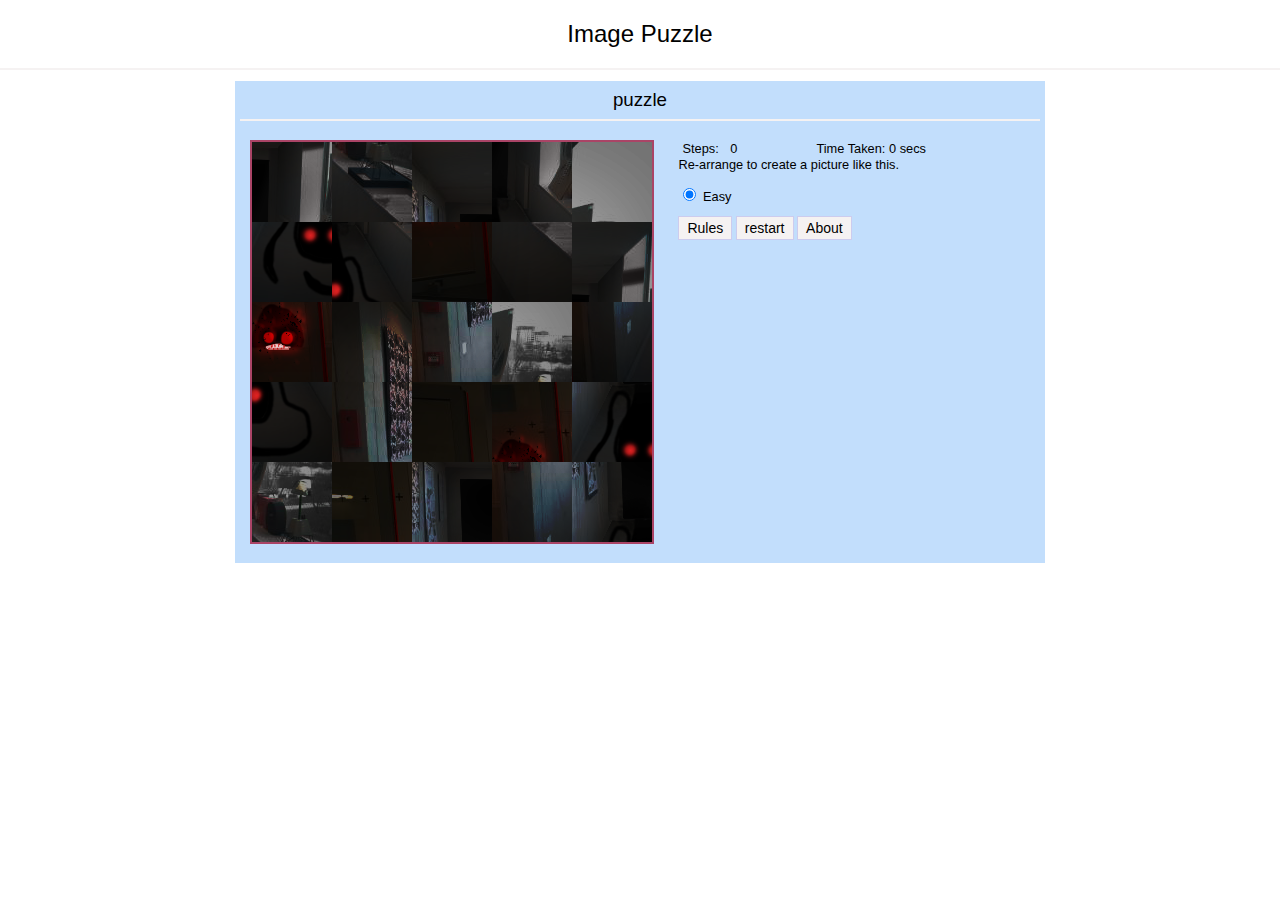
<file: test_puzzle/index.html>
<!DOCTYPE html>
<html>

<head>
    <title>Image Puzzle</title>
    <link href="style.css" rel="stylesheet" />
    <link href="image-puzzle.css" rel="stylesheet" />
    <script src="image-puzzle.js"></script>
</head>

<body>
    <div id="collage">
        <h2>Image Puzzle</h2>
        <hr />
        <div id="playPanel" style="padding:5px;display:none;">
            <h3 id="imgTitle"></h3>
            <hr />
            <div style="display:inline-block; margin:auto; width:95%; vertical-align:top;">
                <ul id="sortable" class="sortable"></ul>
                 <div id="actualImageBox">
                    <div id="stepBox">
                        <div>Steps:</div>
                        <div id="stepCount" class="stepCount">0</div>
                    </div>
                    <div id="timeBox">
                        Time Taken: <span id="timerPanel"></span> secs
                    </div>
                   <!-- <img id="actualImage" />--> 
                    <div>Re-arrange to create a picture like this.</div>
                    <p id="levelPanel">
                        <input type="radio" name="level" id="easy" checked="checked" value="5" onchange="imagePuzzle.startGame(images, this.value);"
                        /> <label for="easy">Easy</label>
                        <!--<input type="radio" name="level" id="medium" value="4" onchange="imagePuzzle.startGame(images, this.value);" />                        <label for="medium">Medium</label>
                        <input type="radio" name="level" id="hard" value="5" onchange="imagePuzzle.startGame(images, this.value);" />                      <label for="hard">Hard</label>-->  
                    </p>
                    <div>
                        <button id="btnRule" type="button" class="btn" onclick="rules();">Rules</button>
                        <button id="newPhoto" type="button" class="btn" onclick="restart();">restart</button>
                        <button id="btnReplay" type="button" class="btn" onclick="about();">About</button>
                    </div>
                </div> 
            </div> 
        </div>
        <div id="gameOver" style="display:none;">
            <div style="background-color: #63f182; padding: 5px 10px 20px 10px; text-align: center; ">
                <h2 style="text-align:center"></h2>
                Congratulations!! <br /> You have completed this picture.
                <br /> Steps: <span id="stepCount" class="stepCount">0</span> steps.
                <br /> Time Taken: <span class="timeCount">0</span> seconds<br />
                <div>
                    <button type="button" onclick="window.location.reload(true);">Play Again</button>
                </div>
            </div>
        </div>

        <script>
            var images = [
                { src: 'unknown.png', title: 'puzzle' },
                
            ];

            window.onload = function () {
                var gridSize = document.querySelector('#levelPanel input[type="radio"]:checked').getAttribute('value');
                imagePuzzle.startGame(images, gridSize);
            };
            function restart() {
                var gridSize = document.querySelector('#levelPanel input[type="radio"]:checked').getAttribute('value');
                imagePuzzle.startGame(images, gridSize);
            }
            function rules() {
                alert('Re arrange the image parts in a way that it correctly forms the picture. \nThe no. of steps taken will be counted.');
            }
            
        </script>
    </div>
</body>
</html>
</file>
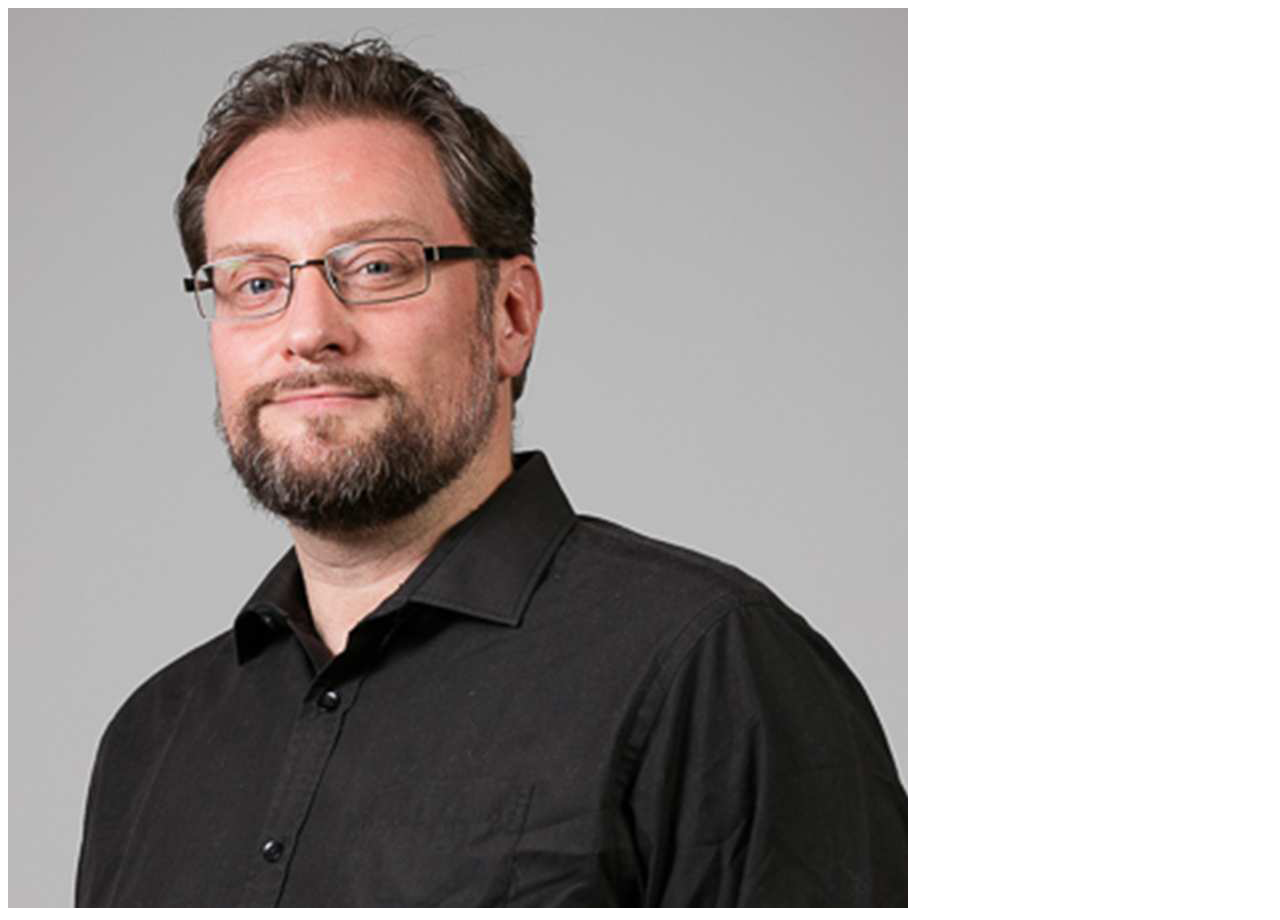
<file: workshop/index2.html>
<!DOCTYPE html>
<html lang="en">
<head>

    <title>Epreuve_5</title>
    <script src="http://code.jquery.com/jquery-1.12.0.min.js"></script>
    <script src="picturePuzzle.js" async></script>

</head>

<body>

    <div id="x"></div>

</body>
</html>
</file>
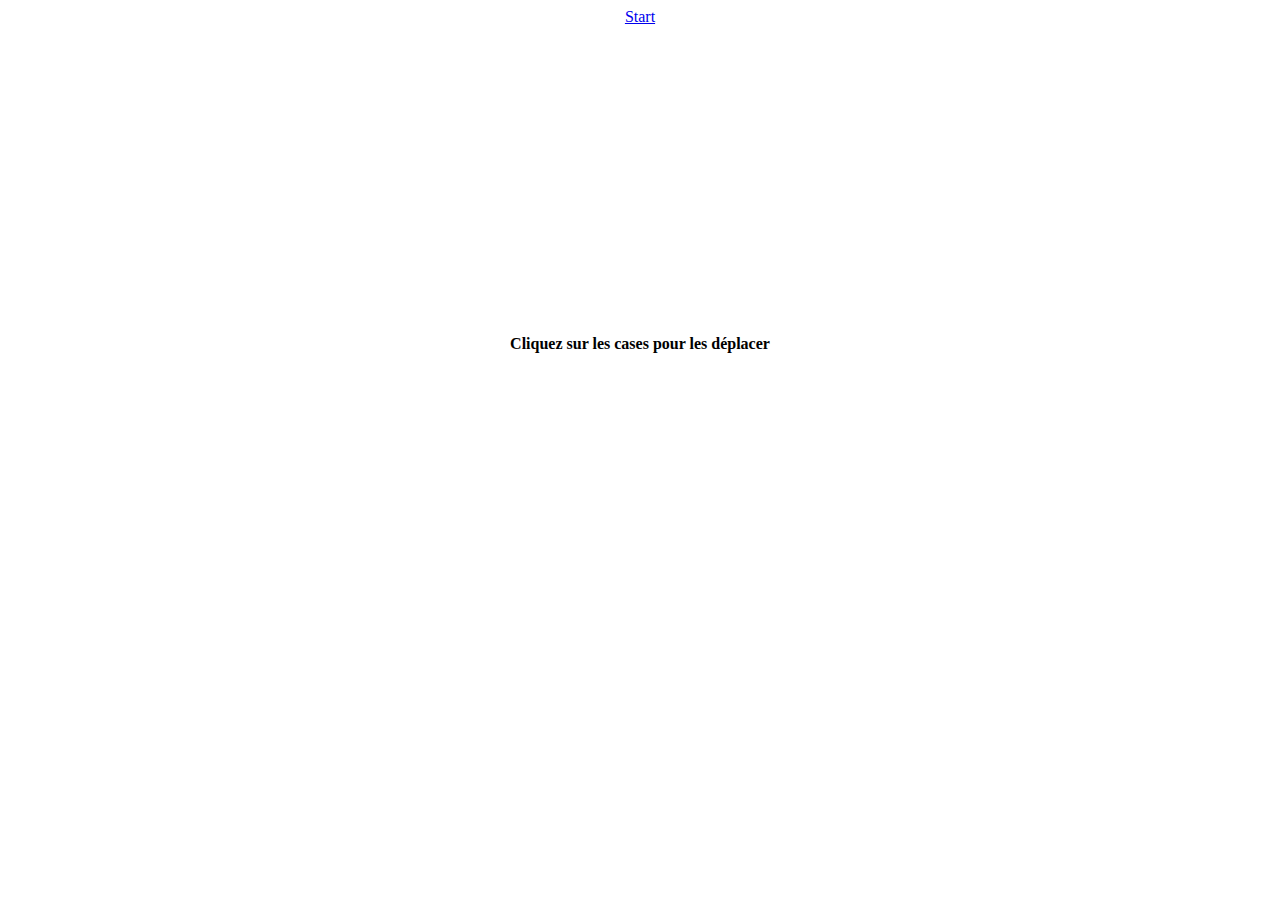
<file: workshop/puzzle.html>
<!DOCTYPE html>
<head>
    <title>Puzzle</title>

</head>
<script language="javascript">
    
    
    //********************************************Initier le puzzle**********************************************************
    
    function init()
    {
    var html="";
    for(var cpt=0;cpt<4;cpt++)
        {
        for(var cmp=0;cmp<4;cmp++)html+="<div id='"+(cpt*4+cmp)+"' style='position:absolute;left:"+(cmp*50)+";top:"+(cpt*50)+";width:48;height:48;background-color:black;' onclick='move(this.id)'></div>";
        }
    document.all.cadre.innerHTML+=html;
    }
    //***************************************** La fonction display image***********************************************


    //*****************************************La fonction main*********************************************************15
    
    function start()
    {
    var table=Array(15);
    for(var cpt=0;cpt<15;cpt++)table[cpt]=0;
    
    var cpt=0;
    while(cpt<15)
              {
        var rnd=parseInt(Math.random()*15);
        if(table[rnd]==0)
        {
            document.getElementById(cpt).innerHTML="<font size=6 color=green>"+rnd+"</font>";
            table[rnd]=1;
            cpt++;
        }
              }//40
    
    }
    
    
    //*****************************************La fonction pour faire bouger les carreaux**************************************************15
    
    function move(id)
    {
    var tampon;
    if(document.getElementById(id).style.top==document.getElementById(15).style.top)
        {
        if((parseInt(document.getElementById(id).style.left)==parseInt(document.getElementById(15).style.left)+50) |  (parseInt(document.getElementById(id).style.left)==parseInt(document.getElementById(15).style.left)-50))
            {
            tampon=document.getElementById(15).style.left;
            document.getElementById(15).style.left=document.getElementById(id).style.left;
            document.getElementById(id).style.left=tampon;
            }
        }
    else if(document.getElementById(id).style.left==document.getElementById(15).style.left)
        {
        if((parseInt(document.getElementById(id).style.top)==parseInt(document.getElementById(15).style.top)+50) |  (parseInt(document.getElementById(id).style.top)==parseInt(document.getElementById(15).style.top)-50))
            {
            tampon=document.getElementById(15).style.top;
            document.getElementById(15).style.top=document.getElementById(id).style.top;
            document.getElementById(id).style.top=tampon;
            }
        }
    
    }
    
    </script>
    
    <body onload="init()">
    <center><a href="javascript:start()">Start</a>
    <div id="cadre" style="position:absolute;left=290;top:100;width:200;height:200;background-color:green;"></div>
    <br><br><br><br><br><br><br><br><br><br><br><br><br><br><br><br><br><center><h4>Cliquez sur les cases pour les déplacer
</file>
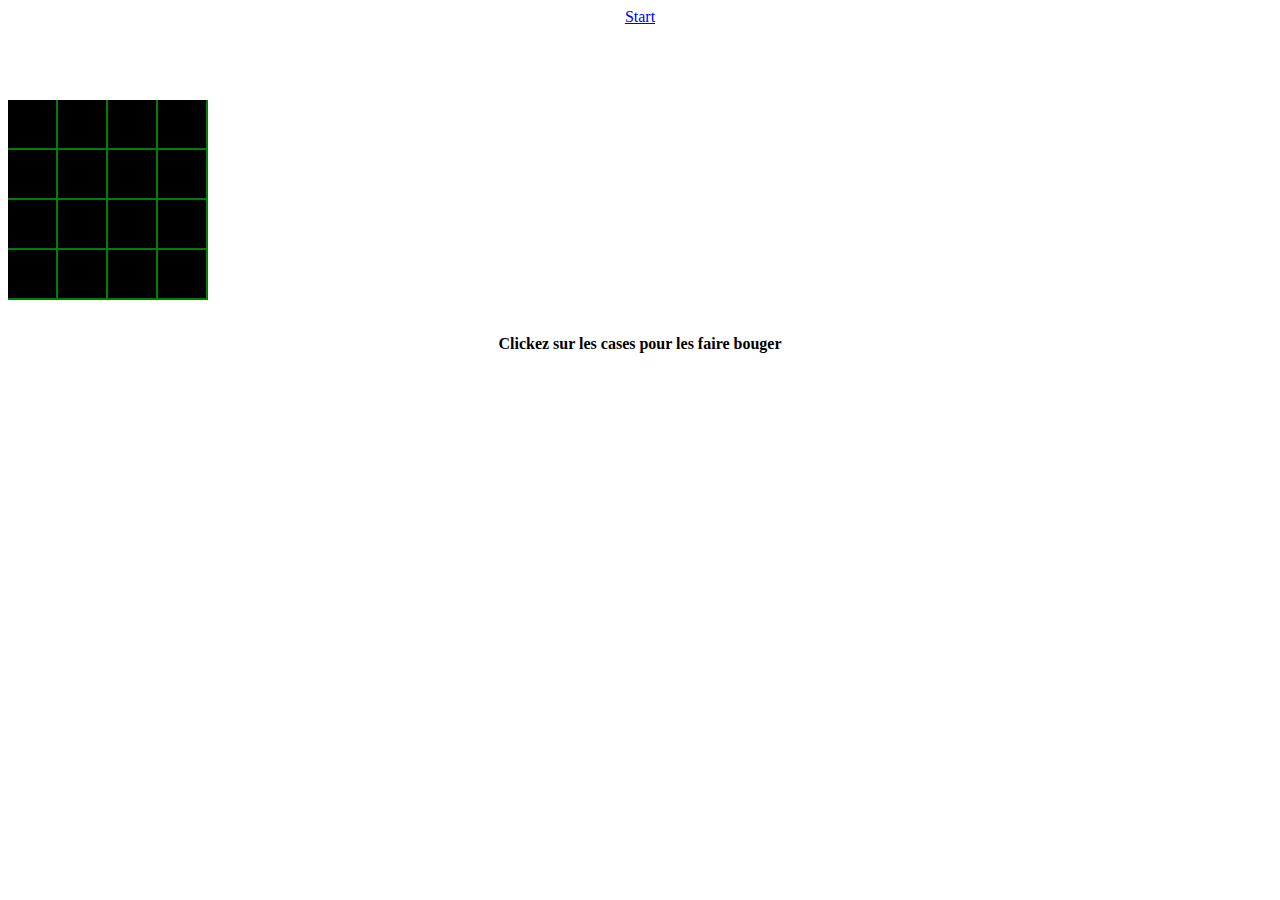
<file: workshop/puzzle2.html>
<script language="javascript">



    //********************************************Initier le puzzle**********************************************************
    
    function init()
    {
    var html="";
    for(var cpt=0;cpt<4;cpt++)
        {
        for(var cmp=0;cmp<4;cmp++)html+="<div id='"+(cpt*4+cmp)+"' style='position:absolute;left:"+(cmp*50)+";top:"+(cpt*50)+";width:48;height:48;background-color:black;' onclick='move(this.id)'></div>";
        }
    document.all.cadre.innerHTML+=html;
    }
    
    //*****************************************La fonction main*********************************************************15
    
    function start()
    {
    var table=Array(15);
    for(var cpt=0;cpt<15;cpt++)table[cpt]=0;
    
    var cpt=0;
    while(cpt<15)
              {
        var rnd=parseInt(Math.random()*15);
        if(table[rnd]==0)
        {
            document.getElementById(cpt).innerHTML="<font size=6 color=green>"+rnd+"</font>";
            table[rnd]=1;
            cpt++;
        }
              }//40
    
    }
    
    
    //*****************************************La fonction pour faire bouger les carreaux**************************************************15
    
    function move(id)
    {
    var tampon;
    if(document.getElementById(id).style.top==document.getElementById(15).style.top)
        {
        if((parseInt(document.getElementById(id).style.left)==parseInt(document.getElementById(15).style.left)+50) |  (parseInt(document.getElementById(id).style.left)==parseInt(document.getElementById(15).style.left)-50))
            {
            tampon=document.getElementById(15).style.left;
            document.getElementById(15).style.left=document.getElementById(id).style.left;
            document.getElementById(id).style.left=tampon;
            }
        }
    else if(document.getElementById(id).style.left==document.getElementById(15).style.left)
        {
        if((parseInt(document.getElementById(id).style.top)==parseInt(document.getElementById(15).style.top)+50) |  (parseInt(document.getElementById(id).style.top)==parseInt(document.getElementById(15).style.top)-50))
            {
            tampon=document.getElementById(15).style.top;
            document.getElementById(15).style.top=document.getElementById(id).style.top;
            document.getElementById(id).style.top=tampon;
            }
        }
    
    }
    
    </script>
    
    <body onload="init()">
    <center><a href="javascript:start()">Start</a>
    <div id="cadre" style="position:absolute;left=290;top:100;width:200;height:200;background-color:green;"></div>
    <br><br><br><br><br><br><br><br><br><br><br><br><br><br><br><br><br><center><h4>Clickez sur les cases pour les faire bouger
</file>
<file: test_puzzle/style.css>
body {
    font-family: 'Segoe UI', Calibri, Arial;
    margin:0;
}
h2{
    font-weight:normal;
    text-align:center;
}
h3{
    font-weight:normal;
    margin:3px 0px;
    text-align:center;
}
</file>
<file: test_puzzle/image-puzzle.css>
#collage hr{
    border:none;
    border-top:2px solid #f5f2f2;
    height:1px;
}

#collage #playPanel {
    background-color:#c2defc;
    padding:10px 0px;
    margin: 10px auto;
    max-width:800px;
    width:95%;
}

#collage #actualImageBox {
    display: inline-block;
    font-size:0.8em;
    margin: 10px 10px;
    vertical-align: top;
    width:280px;
}

#collage #stepBox, #collage #timeBox {
    display:inline-block;
    width:48%;
}

#collage #stepBox div {
    background-color:#c2defc;
    display:inline-block;
    padding:1px 4px;
    margin: 0px auto;
    max-width:800px;
}

#collage img#actualImage{
    border:2px solid #a46;
    height:280px;
    width:280px;
}

#collage #sortable {
    border:2px solid #a46;
    list-style-type: none;
    display: inline-block;
    margin: 10px;
    padding: 0;
    width: 400px;
}

    #collage #sortable li {
        background-size: 400% 400%;
        border: none;
        cursor: pointer;
        margin: 0;
        padding: 0;
        float: left;
        width: 100px;
        height: 100px;
    }

#collage button  {
    background-color:#f5f2f2;
    border:1px solid #cce;
    display: inline;
    font-size: 14px;
    height: auto;
    width: auto;
    padding: 3px 8px;
}
</file>
